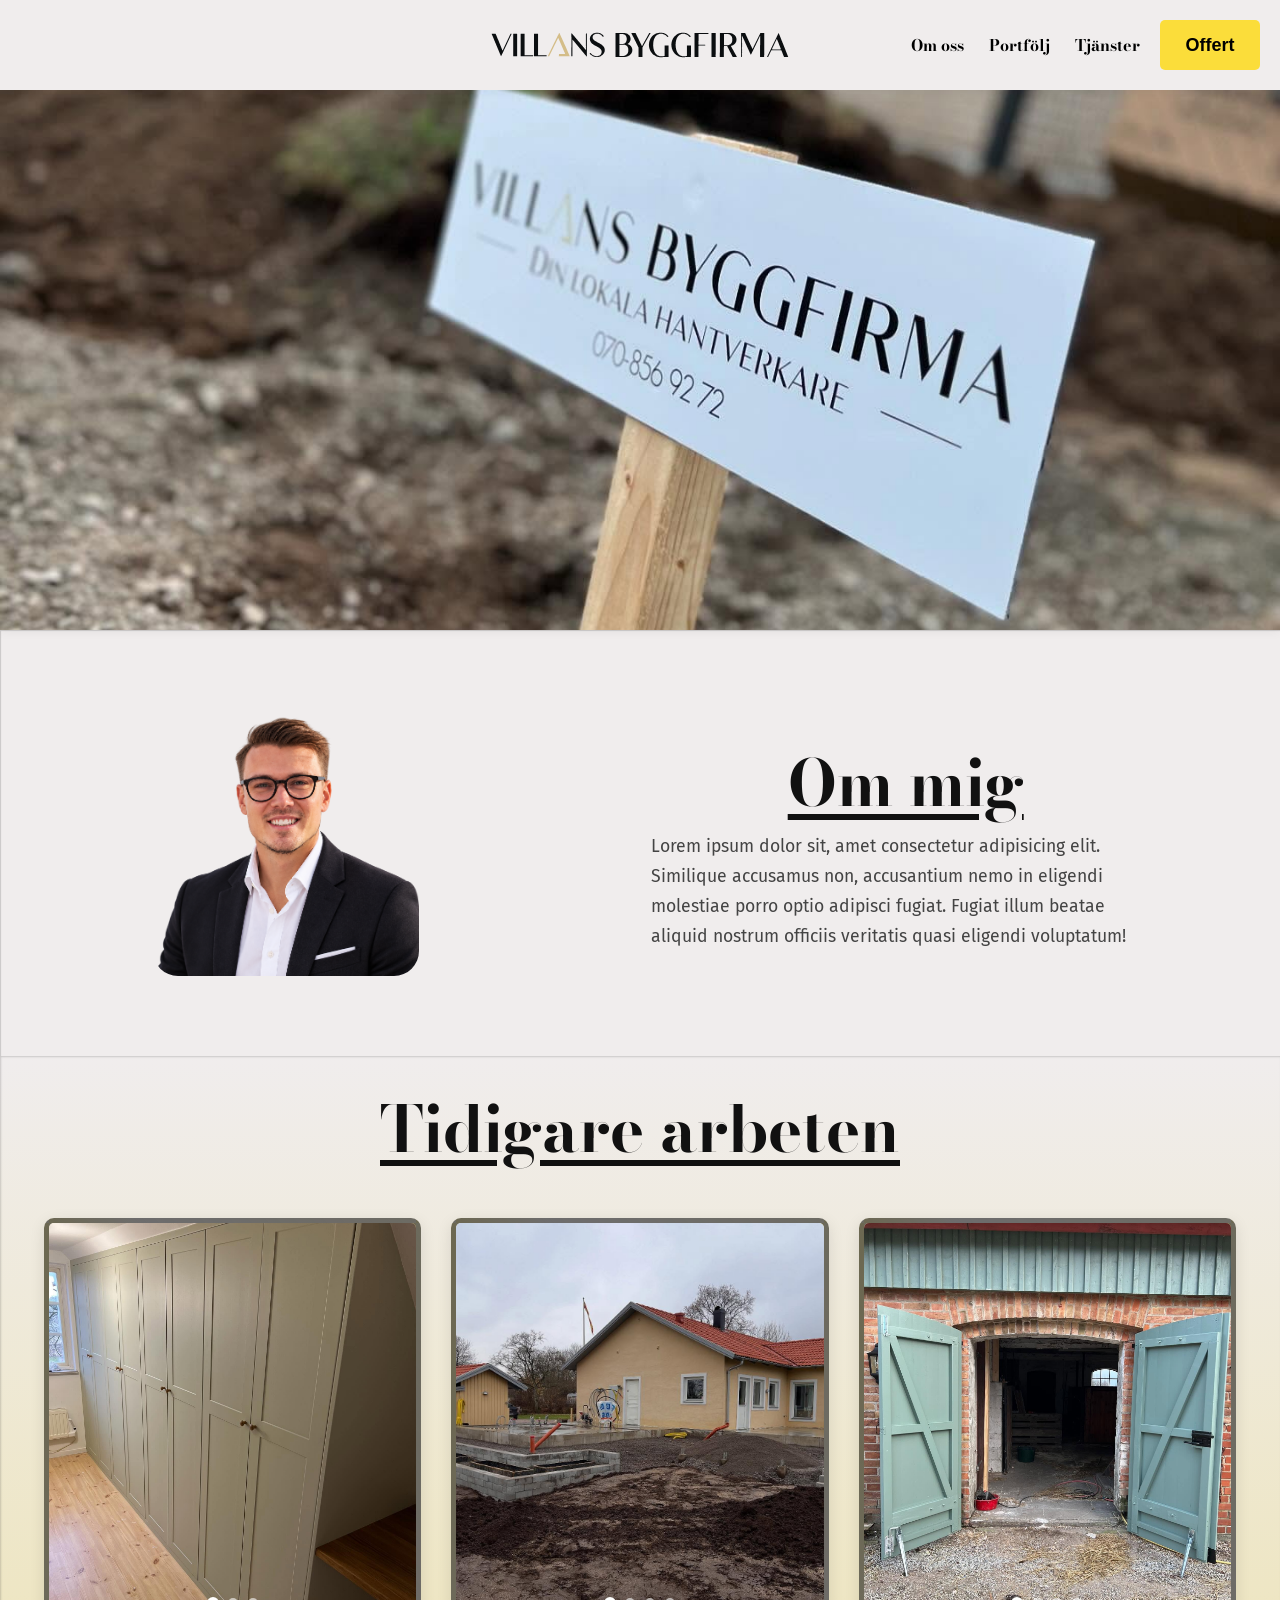
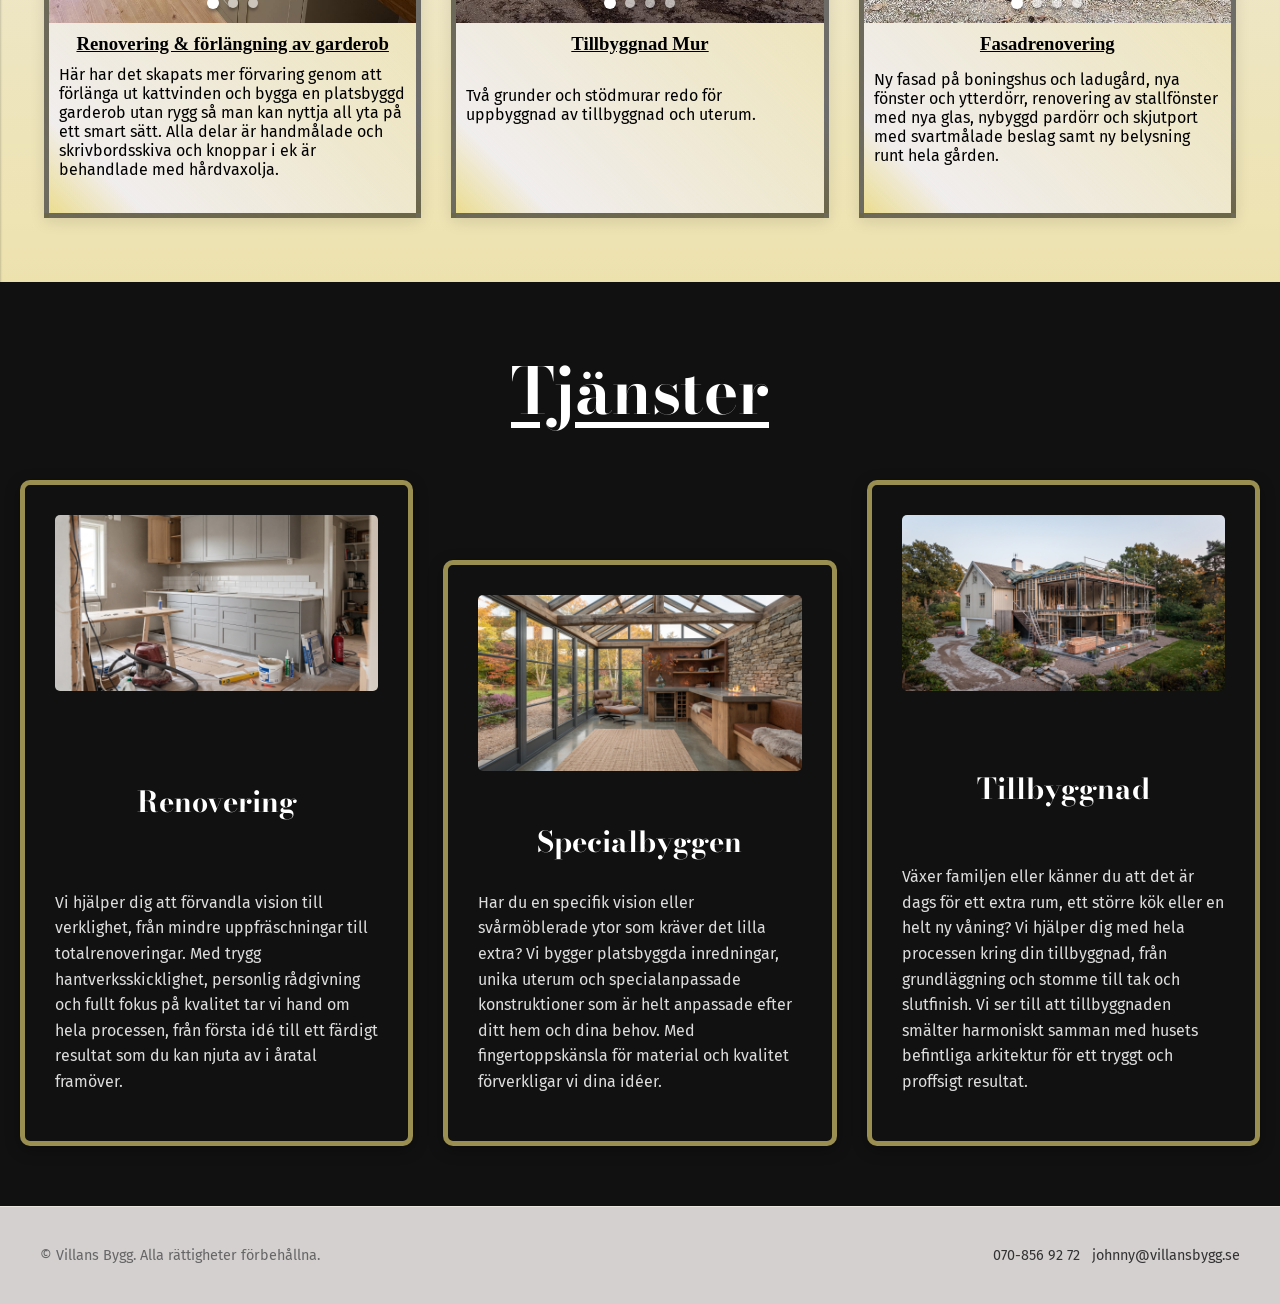
<file: index.html>
<!DOCTYPE html>
<html lang="en">
<head>
    <meta charset="UTF-8">
    <meta name="viewport" content="width=device-width, initial-scale=1.0">
    <title>Villans Bygg</title>

    <link rel="stylesheet" href="style.css">
    <link rel="preconnect" href="https://fonts.googleapis.com">
    <link rel="preconnect" href="https://fonts.gstatic.com" crossorigin>
    <link href="https://fonts.googleapis.com/css2?family=Bodoni+Moda:ital,opsz,wght@0,6..96,400..900;1,6..96,400..900&family=Caveat:wght@400..700&family=Fira+Sans:ital,wght@0,100;0,200;0,300;0,400;0,500;0,600;0,700;0,800;0,900;1,100;1,200;1,300;1,400;1,500;1,600;1,700;1,800;1,900&family=Instrument+Serif:ital@0;1&display=swap" rel="stylesheet">
</head>
<body>
    <header>
        <div class="header-container">
            <a class="logo" href="/"><img src="/images/Villans-Byggfirma-logo.svg" alt="Villans Byggfirma Logotype">
            </a>
            
            <nav class="navbar">
                <button class="menu-toggle" id="menu-btn">&#9776;</button>
                <ul id="nav-menu">
                    <li><a class="listItems" href="#aboutUs">Om oss</a></li>
                    <li><a class="listItems" href="#portfolio">Portfölj</a></li>
                    <li><a class="listItems" href="#services">Tjänster</a></li>
                    <button id="openOfferBtn" class="offerBtn">Offert</button>
                </ul>
            </nav>
        </div>
    </header>
    <main>
        <section class="hero-banner">
            <div class="hero-content">
                <img src="/images/omslag.jpg" alt="Construction sign with company name and contact info">
                <div class="hero-text-box">
                <!-- <p>Här kan du skriva en kort och säljande text om ditt företag, typ slogan aktigt.</p> -->
                </div>
            </div>
        </section>

        <section id="aboutUs">
            <article class="about">
                <img src="/images/jn-portrait.png" alt="Portrait picture of the owner">
                <h2>Om mig</h2>
                <p>Lorem ipsum dolor sit, amet consectetur adipisicing elit. Similique accusamus non, accusantium nemo in eligendi molestiae porro optio adipisci fugiat. Fugiat illum beatae aliquid nostrum officiis veritatis quasi eligendi voluptatum!</p>
            </article>
        </section>
 
        <section id="portfolio">
            <div class="project-section">
                <h2>Tidigare arbeten</h2>
                <div id="projects-grid"></div>   <!--här tas projekten in automatiskt och använder sig av en template fil istället-->
            </div>
        </section>

         <section id="services">
            <h2 class="service-title">Tjänster</h2>
            <article class="service-card">
                <img src="/images/renovering.jpg" alt="Renovering">
                <h3 class="service-title">Renovering</h3>
                <p>
                   Vi hjälper dig att förvandla vision till verklighet, från mindre uppfräschningar till totalrenoveringar. Med trygg hantverksskicklighet, personlig rådgivning och fullt fokus på kvalitet tar vi hand om hela processen, från första idé till ett färdigt resultat som du kan njuta av i åratal framöver. 
                </p>
            </article>

            <article class="service-card">
                <img src="/images/specialbygge.jpg" alt="Specialbyggen">
                <h3 class="service-title">Specialbyggen</h3>
                <p>
                    Har du en specifik vision eller svårmöblerade ytor som kräver det lilla extra? Vi bygger platsbyggda inredningar, unika uterum och specialanpassade konstruktioner som är helt anpassade efter ditt hem och dina behov. Med fingertoppskänsla för material och kvalitet förverkligar vi dina idéer.
                </p>
            </article>

            <article class="service-card">
                <img src="/images/tillbyggnad.jpg" alt="Tillbyggnad">
                <h3 class="service-title">Tillbyggnad</h3>
                <p>
                    Växer familjen eller känner du att det är dags för ett extra rum, ett större kök eller en helt ny våning? Vi hjälper dig med hela processen kring din tillbyggnad, från grundläggning och stomme till tak och slutfinish. Vi ser till att tillbyggnaden smälter harmoniskt samman med husets befintliga arkitektur för ett tryggt och proffsigt resultat.
                </p>
            </article>
        </section>
        
        <footer>
            <div class="footer-container">
                <p class="footer-copy">&copy; <span id="year"></span> Villans Bygg. Alla rättigheter förbehållna.</p>
                <div class="footer-links">
                    <a href="tel:0701234567">070-856 92 72</a>
                    <a href="mailto#">johnny@villansbygg.se</a>
                </div>
            </div>
        </footer>

        <div id="offerForm" class="form">
            <div class="form-content">
                <span class="close-btn">&times;</span>
                
                <h2>Begär offert</h2>
                <p>Berätta om ert projekt så återkommer vi!</p>
                
                <form method="post" id="leadform">
                    <div class="form-group">
                        <input type="text" name="name" placeholder="Ditt namn" required>
                    </div>
                    <div class="form-group">
                        <input type="text" name="phone" placeholder="Ditt telefonnummer" required>
                    </div>
                    <div class="form-group">
                        <input type="email" name="email" placeholder="Din mejladress" required>
                    </div>
                    <div class="form-group">
                        <textarea name="message" rows="4" placeholder="Berätta gärna om era behov!"></textarea>
                    </div>
                    <div>
                        <button type="submit" class="submit-btn">Skicka förfrågan</button>
                    </div>
                </form>
            </div>
        </div>
    </main>
        <template id="project-template">
            <div class="project-card">
                <div class="slideshow-container">
                    <img src="" alt="" class="project-img active-img">
                    <div class="slideshow-dots"></div>
                </div>
                
                <div class="project-info">
                    <h3 class="project-title"></h3>
                    <p class="project-desc"></p>
                    <div class="project-tags">
                    </div>
                </div>
            </div>
        </template>
        <script src="quoteBtn.js"></script>
        <script src="projectLoader.js" type="module"></script>
        <script src="mobileMenu.js"></script>
</body>
</html>
</file>
<file: style.css>
html{
    scroll-behavior: smooth;
    scroll-padding-top: 91px;
}

body{
    margin: 0;
    background-color: #f0eded;
}

header{
    position: sticky;
    top: 0;
    z-index: 1000;
    background-color: rgb(240, 237, 237);
    box-shadow: 0 2px 10px rgba(0, 0, 0, 0.05);
}
.header-container {
    display: grid;
    grid-template-columns: 1fr auto 1fr; 
    align-items: center;            
    padding: 20px;
    font-family: "Bodoni Moda", serif;
}

.logo {
    grid-column: 2;
    height: fit-content;
    width: 300px;

    & img {
    width: 100%;
    height: auto;
    display: block; 
    }
}

.navbar {
    grid-column: 3;
    justify-self: end;
    display: flex;
    align-items: center;
    gap: 20px; 
}

ul {
    list-style: none;
    display: flex;
    align-items: center;
    gap: 15px; 
    margin: 0;
    padding: 0;
}

h2 {
    font-family: "Bodoni Moda", serif;
    font-size: clamp(2.5rem, 5vw, 4rem);
    text-decoration: underline;
    text-underline-offset: 8px; 
    color: #111111;
    margin: 0;
    align-self: center;
}

.listItems {
    color: black;
    padding: 5px;
    font-weight: bold;
    transition: color 0.3s ease;
    text-decoration: none;
}

.listItems:hover{
    color: rgba(255, 217, 0);
    text-decoration: underline;
    text-decoration-color: gold;
}

.offerBtn{
    border: none;
    align-self: center;
    border-radius: 5px;
    background-color: rgba(255, 217, 0, 0.753);
    height: 50px;
    width: 100px;
    font-size: large;
    font-weight: bolder;
    transition: background-color 0.5s ease;
}

.offerBtn:hover{
    background-color: #333;
    color: gold;
    text-decoration: underline;
    text-decoration-color: gold;
}

.form {
    display: none; 
    position: fixed; 
    z-index: 1000; 
    left: 0;
    top: 0;
    width: 100%;
    height: 100%;
    background-color: rgba(0, 0, 0, 0.6);
    justify-content: center;
    align-items: center;
}

.form-content {
    background-color: rgb(233, 233, 231);
    padding: 30px;
    border-radius: 8px;
    width: 90%;
    max-width: 500px;
    position: relative;
    box-shadow: 0 5px 15px rgba(0,0,0,0.3);
    font-family: Arial, Helvetica, sans-serif;
}

.close-btn {
    position: absolute;
    top: 15px;
    right: 20px;
    font-size: 28px;
    font-weight: bold;
    cursor: pointer;
    color: #333;
}

.close-btn:hover {
    color: #000;
}

.form-content input, 
.form-content textarea {
    width: 100%;
    padding: 10px;
    margin-bottom: 15px;
    border: 1px solid #ccc;
    border-radius: 4px;
    background-color: white;
    box-sizing: border-box;
    font-family: "arial", sans-serif;
}

.submit-btn {
    width: 100%;
    padding: 12px;
    background-color: #111;
    color: white;
    border: none;
    border-radius: 4px;
    cursor: pointer;
    font-weight: bold;
}

.submit-btn:hover {
    background-color: #333;
    color: gold;
}

.hero-banner {
    width: 100%;
    line-height: 0;
    background-color: #111;
}

.hero-banner img {
    width: 100%;
    height: auto;
    max-height: 60vh;
    object-fit: cover;
    object-position: center 68%;
    display: block;
    box-shadow: 0 2px 10px rgba(0, 0, 0, 0.05);
    z-index: 500;
}

.hero-text-box p {
    font-family: "Bodoni Moda", serif; 
    font-size: 2rem;
    line-height: 1.6;
    margin: 0;
}

#aboutUs {
    padding: 80px 20px;
    max-width: 1fr;
    box-shadow: inset 1px 1px 1px 0px #33333334;;
}

.about {
    display: grid;
    grid-template-columns: 0.75fr 1fr;

       & h2{
        font-family: "Bodoni Moda", serif;
        font-size: clamp(2.5rem, 5vw, 4rem);
        text-decoration: underline;
        text-underline-offset: 8px; 
        color: #111111;
        margin: 0 auto;
        justify-self: center;
        align-self: last baseline;
        }

        & p{
            grid-column: 2;
            grid-row: 2;
            font-family: "Fira Sans", sans-serif; 
            font-size: 1.1rem;
            line-height: 1.7;
            color: #444444;
            margin: 0 100px;
        }

        & img{
            grid-row: 1 / span 2;
            width: 50%;
            min-width: 200px;
            height: auto;
            justify-self: center;
            align-self: center;
            border-radius: 25px;
        }
}

#portfolio {
    padding: 24px;
    box-shadow: inset 1px 1px 2px 0px #33333334;
    background: linear-gradient(0deg, #e9d56273, #f0eded);
}

.project-section {
    display: flex;
    flex-direction: column;
    justify-content: center;
    
    & h2{
        font-family: "Bodoni Moda", serif;
        font-size: clamp(2.5rem, 5vw, 4rem);
        text-decoration: underline;
        text-underline-offset: 8px; 
        color: #111111;
        margin: 0;
        align-self: center;
    }
}

#projects-grid {
    display: grid;
    grid-template-columns: repeat(3, 1fr);
    gap: 30px;
    padding: 40px 20px;
    max-width: 1200px;
    margin: 0 auto;

}

.project-card {
    display: flex;
    flex-direction: column;
    justify-content: space-between;
    width: 100%;
    height: 600px;
    background: linear-gradient(45deg, #e9d56273, #f0eded 10%, #e9d56273 95%);
    border: thick solid rgba(29, 29, 29, 0.616);
    border-radius: 10px 10px 0px 0px;
    box-sizing: border-box;
    box-shadow: 0 4px 15px rgba(0,0,0,0.1);
}

.slideshow-container {
    position: relative;
    width: 100%;
    height: 400px;
    flex-shrink: 0;

    & img{
        position: absolute;
        top: 0;
        left: 0;
        width: 100%;
        height: 100%;
        object-fit: cover;
        opacity: 0;
        transition: opacity 0.5s ease;
        border-radius: 5px 5px 0px 0px;
    }

    & img.active-img{
        opacity: 1;
    }
}

.slideshow-dots {
    position: absolute;
    bottom: 15px;
    left: 50%;
    transform: translateX(-50%);
    display: flex;
    gap: 10px;
    z-index: 2;
}

.slideshow-dots span {
    width: 10px;
    height: 10px;
    background-color: rgba(255, 255, 255, 0.6);
    border-radius: 50%;
    box-shadow: 0 3px 3px rgba(0, 0, 0, 0.3);
    transition: background-color 0.5s, transform 0.3s;
}

.slideshow-dots span.active-dot {
    background-color: #ffffff;
    transform: scale(1.2);
}

.project-info {
    display: grid;
    grid-template-rows: repeat(3, 1fr);
    overflow: auto;
    height: 200px;
    padding: 0px 10px;

    & .project-title {
        margin: 10px;
        justify-self: center;
        text-decoration: underline;
        font-weight: bolder;
    }
    & .project-desc {
        font-family: "Fira Sans", sans-serif;
        font-size: 1rem;
        margin: 0;
    }
    & .project-tags {
        display: flex;
        flex-direction: row;
        align-items: center;
        height: auto;
        margin-top: auto;

    }
    & .project-year {
        text-decoration: underline;
        flex-grow: 1;
        margin: 0;
    }
    & .read-more-btn {
        text-decoration: none;
        border: none;
        background: none;
        color: #111;
        font-weight: bolder;
        font-style: italic;
    }
}

#services {
    display: grid;
    grid-template-columns: repeat(3, 1fr);
    gap: 30px;
    padding: 60px 20px;
    background-color: #111;

    & .service-title {
        grid-column: 1 / -1;
        justify-self: center;
        text-align: center;
        margin-bottom: 10px;
        color: #fff;
    }

    & .service-intro {
        grid-column: 1 / -1;
        justify-self: center;
        text-align: center;
        max-width: 700px;
        margin-bottom: 40px;
        font-family: "Fira Sans", sans-serif;
        color: #ccc;
    }

    & .service-card:nth-child(3) {
        margin-top: 80px; 
    }
}

.service-card {
    display: flex;
    flex-direction: column;
    justify-content: space-between;
    width: 100%;
    padding: 30px;
    box-sizing: border-box;
    border: thick solid rgba(231, 214, 115, 0.644);
    border-radius: 10px;
    background-color: #111;
    color: #fff;
    box-shadow: 0 4px 15px rgba(0,0,0,0.3);

    & img {
        width: 100%;
        height: auto;
        border-radius: 5px;
        margin-bottom: 20px;
    }

    & h3 {
        font-family: "Bodoni Moda", serif;
        font-size: 1.8rem;
        margin-bottom: 15px;
    }

    & p {
        font-family: "Fira Sans", sans-serif;
        font-size: 1rem;
        line-height: 1.6;
        color: #ddd;
    }

    & .read-more-btn {
        display: inline-block;
        margin-top: 20px;
        padding: 10px 20px;
        background-color: #0099ff;
        color: white;
        text-decoration: none;
        border-radius: 4px;
        font-weight: bold;
        width: fit-content;
    }
}

footer {
    background-color: #aaa6a669;
    border-top: 1px solid #eae5de;
    padding: 2.5rem 2rem;
    color: #555;
    font-family: 'Fira Sans', sans-serif;
    font-size: 0.9rem;
}

.footer-container {
    max-width: 1200px;
    margin: 0 auto;
    display: flex;
    justify-content: space-between;
    align-items: center;
    flex-wrap: wrap;
    gap: 1rem;
}

.footer-copy {
    margin: 0;
    color: #666;
}

.footer-links {
    display: flex;
    align-items: center;
    gap: 0.75rem;
}

.footer-links a {
    color: #333;
    text-decoration: none;
    transition: color 0.2s ease;
}

.footer-links a:hover {
    color: #000;
    text-decoration: underline;
}

.menu-toggle {
    display: none;
    background: none;
    border: none;
    cursor: pointer;
    font-size: 2rem;
    color: #111;
}

@media (max-width: 768px) {
    .hero-banner img {
        max-height: 25vh;
    }

    .about p {
        font-size: 1em;
    }
}

@media (max-width: 1100px) {
    .menu-toggle {
        display: block;
        background: none;
        border: none;
        font-size: 2rem;
        cursor: pointer;
        grid-column: 3;
        justify-self: end;
    }

    .navbar ul {
        display: none; 
        flex-direction: column;
        position: absolute;
        top: 100%;
        left: 0;
        width: 100%;
        background-color: rgb(240, 237, 237);
        padding: 20px 0;
        box-shadow: 0 5px 10px rgba(0,0,0,0.1);
        text-align: center;
        gap: 20px;
    }

    .navbar ul.active {
        display: flex;
    }
        .footer-container {
        flex-direction: column;
        text-align: center;
    }

    #services,
    #projects-grid {
        grid-template-columns: 1fr; 

        & .service-card:nth-child(3),
        & .project-card:nth-child(3) {
            margin-top: 0;
        }
    }
}
</file>
